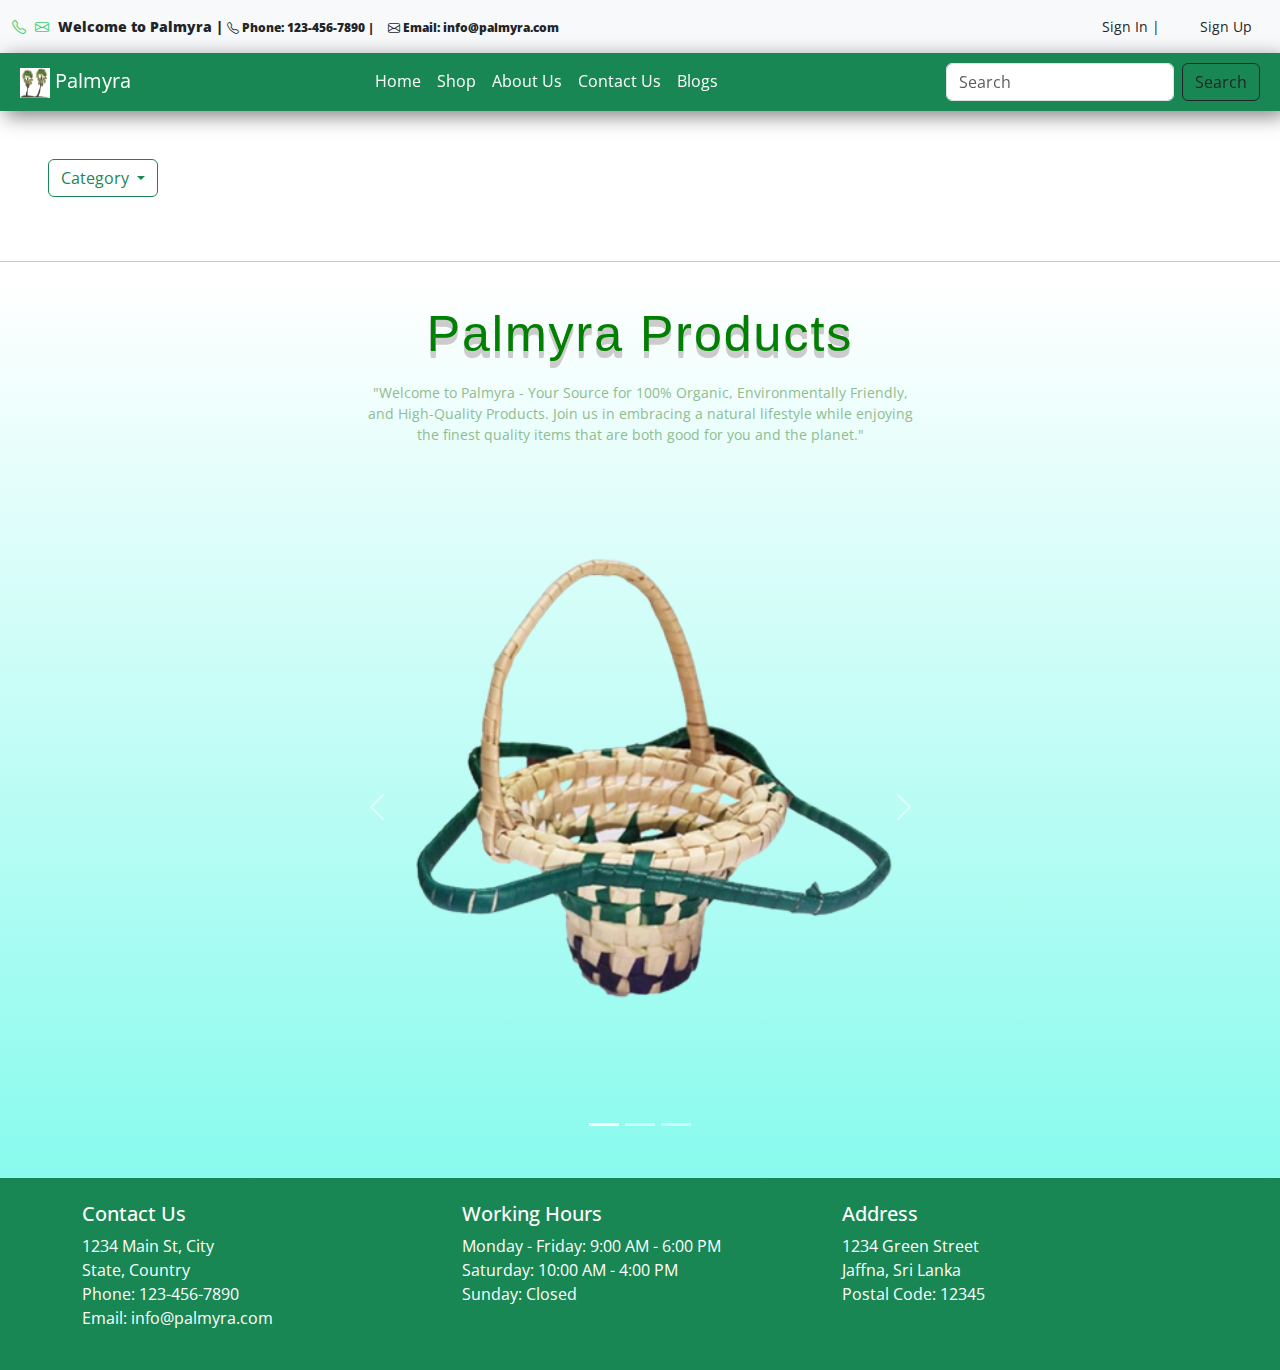
<file: index.html>
<!DOCTYPE html>
<html lang="en">
<head>
    <meta charset="utf-8">
    <meta name="viewport" content="width=device-width, initial-scale=1">
    <title>Palmyra - 100% Organic Products</title>
    <link rel="stylesheet" href="styles.css">
    <!-- Include Bootstrap CSS -->
    <link href="https://cdn.jsdelivr.net/npm/bootstrap@5.3.1/dist/css/bootstrap.min.css" rel="stylesheet">
    <!-- Include Bootstrap Icons CSS -->
    <link href="https://cdn.jsdelivr.net/npm/bootstrap-icons@1.18.0/font/bootstrap-icons.css" rel="stylesheet">
    <style>
        /* Your custom CSS here */

        /* Custom CSS for changing the navbar color */
        .custom-navbar {
            background-color: #c2e8c2; /* Light green color */
        }

        /* Custom styling for buttons */
        .custom-btn {
            border: none;
            padding: 0.5rem 1rem;
            font-size: 14px;
        }
    </style>
</head>
<body>

<!-- Top Bar - Part 1 -->
<section class="d-none d-md-block">
    <nav class="navbar bg-body-tertiary" id="nav1">
        <div class="container-fluid d-flex justify-content-between align-items-center">
            <div>
                <p class="m-0">
                    <span class="custom-icon"><i class="bi bi-telephone"></i></span>
                    <span class="custom-icon"><i class="bi bi-envelope"></i></span>
                    Welcome to Palmyra |
                    <span class="custom-text"><i class="bi bi-telephone"></i> Phone: 123-456-7890 |</span>
                    <span class="custom-text"><i class="bi bi-envelope"></i> Email: info@palmyra.com</span>
                </p>
            </div>
            <div class="d-flex">
                <a class="btn custom-btn me-2" href="forms.html">Sign In   |</a>
                <a class="btn custom-btn" href="forms.html">Sign Up</a>
            </div>

        </div>
    </nav>
</section>




<!-- Top Bar - Part 2 -->
<section>
    <nav class="navbar navbar-expand-lg bg-success p-2 text-white" id="navbar">
        <div class="container-fluid">
            <a class="navbar-brand text-white" href="index.html">
                <img src="logo1.png" alt="Palmyra" width="30" height="30">
                Palmyra
            </a>
            <button class="navbar-toggler" type="button" data-bs-toggle="collapse" data-bs-target="#navbarSupportedContent" aria-controls="navbarSupportedContent" aria-expanded="false" aria-label="Toggle navigation">
                <span class="navbar-toggler-icon"></span>
            </button>
            <div class="collapse navbar-collapse" id="navbarSupportedContent">
                <!-- ... Navigation Links ... -->
                <ul class="navbar-nav mx-auto">
                    <li class="nav-item">
                        <a class="nav-link active text-white" aria-current="page" href="index.html">Home</a>
                    </li>
                    <li class="nav-item">
                        <a class="nav-link text-white" href="shop.html">Shop</a>
                    </li>
                    <li class="nav-item">
                        <a class="nav-link text-white" href="about.html">About Us</a>
                    </li>
<!--                    <li class="nav-item">-->
<!--                        <a class="nav-link text-white" href="howto.html">How to Buy</a>-->
<!--                    </li>-->
                    <li class="nav-item">
                        <a class="nav-link text-white" href="contact.html">Contact Us</a>
                    </li>
                    <li class="nav-item">
                        <a class="nav-link text-white" href="blog.html">Blogs</a>
                    </li>
                    <!-- Inside your HTML <ul class="navbar-nav mx-auto"> section -->
                    <li class="nav-item d-block d-lg-none">
                        <a class="nav-link text-white" href="forms.html">Sign In</a>
                    </li>
                </ul>
                <form class="d-flex" role="search">
                    <input class="form-control me-2" type="search" placeholder="Search" aria-label="Search" id="searchInput">
                    <button class="btn btn-outline-dark" type="button" onclick="performSearch()">Search</button>
                </form>
                <script>
                    function performSearch() {
                        // Get the search input value
                        const searchQuery = document.getElementById('searchInput').value;

                        // Check if the search query is empty
                        if (searchQuery.trim() === "") {
                            return; // Do not perform the search
                        }

                        // Construct the URL for the search results page with the search query as a parameter
                        const searchResultsURL = `shop.html?query=${encodeURIComponent(searchQuery)}`;

                        // Redirect the user to the search results page
                        window.location.href = searchResultsURL;
                    }
                </script>


            </div>
        </div>
    </nav>
</section>

<!--Dropdown-->
<section class="p-lg-5 p-2">
    <div class="btn-group">
        <button type="button" class="btn btn-outline-success dropdown-toggle" data-bs-toggle="dropdown" aria-expanded="false">
            Category
        </button>
        <ul class="dropdown-menu">
            <li><a class="dropdown-item" href="shop.html">Caps</a></li>
            <li><a class="dropdown-item" href="shop.html">Bags</a></li>
            <li><a class="dropdown-item" href="shop.html">Crafts</a></li>
            <li><a class="dropdown-item" href="shop.html">Floor Mats</a></li>
            <li><a class="dropdown-item" href="shop.html">Table Mats</a></li>
            <li><hr class="dropdown-divider"></li>
            <li><a class="dropdown-item" href="shop.html">All Products</a></li>
        </ul>
    </div>
</section>
<hr>
<!--home section-->
<section>
<div class="section" id="home">
    <h1 class="text-center">
    Palmyra Products
    </h1>
    <p class="text-center">
        "Welcome to Palmyra - Your Source for 100% Organic, Environmentally Friendly, <br>
        and High-Quality Products. Join us in embracing a natural lifestyle while enjoying <br>
        the finest quality items that are both good for you and the planet."
    </p>
    <div id="carouselExampleIndicators" class="carousel slide col-lg-6 col-md-6 col-12">
        <div class="carousel-indicators">
            <button type="button" data-bs-target="#carouselExampleIndicators" data-bs-slide-to="0" class="active" aria-current="true" aria-label="Slide 1"></button>
            <button type="button" data-bs-target="#carouselExampleIndicators" data-bs-slide-to="1" aria-label="Slide 2"></button>
            <button type="button" data-bs-target="#carouselExampleIndicators" data-bs-slide-to="2" aria-label="Slide 3"></button>
        </div>
        <div class="carousel-inner">
            <div class="carousel-item active">
                <img src="oribask.png" class="d-block w-100" alt="img1" width="100%">
            </div>
            <div class="carousel-item">
                <img src="oricap.png" class="d-block w-100" alt="img2" width="100%">
            </div>
            <div class="carousel-item">
                <img src="oricap2.png" class="d-block w-100" alt="img3" width="100%">
            </div>
        </div>
        <button class="carousel-control-prev" type="button" data-bs-target="#carouselExampleIndicators" data-bs-slide="prev">
            <span class="carousel-control-prev-icon" aria-hidden="true"></span>
            <span class="visually-hidden">Previous</span>
        </button>
        <button class="carousel-control-next" type="button" data-bs-target="#carouselExampleIndicators" data-bs-slide="next">
            <span class="carousel-control-next-icon" aria-hidden="true"></span>
            <span class="visually-hidden">Next</span>
        </button>
    </div>
</div>
</section>

<script src="https://cdn.jsdelivr.net/npm/bootstrap@5.3.1/dist/js/bootstrap.bundle.min.js"></script>
</body>

<footer class="bg-success text-white py-4">
    <div class="container">
        <div class="row">
            <div class="col-md-4">
                <h5>Contact Us</h5>
                <p>
                    1234 Main St, City<br>
                    State, Country<br>
                    Phone: 123-456-7890<br>
                    Email: info@palmyra.com
                </p>
            </div>
            <div class="col-md-4">
                <h5>Working Hours</h5>
                <p>
                    Monday - Friday: 9:00 AM - 6:00 PM<br>
                    Saturday: 10:00 AM - 4:00 PM<br>
                    Sunday: Closed
                </p>
            </div>
            <div class="col-md-4">
                <h5>Address</h5>
                <p>
                    1234 Green Street<br>
                    Jaffna, Sri Lanka<br>
                    Postal Code: 12345
                </p>
            </div>
        </div>
    </div>
</footer>

</html>
</file>
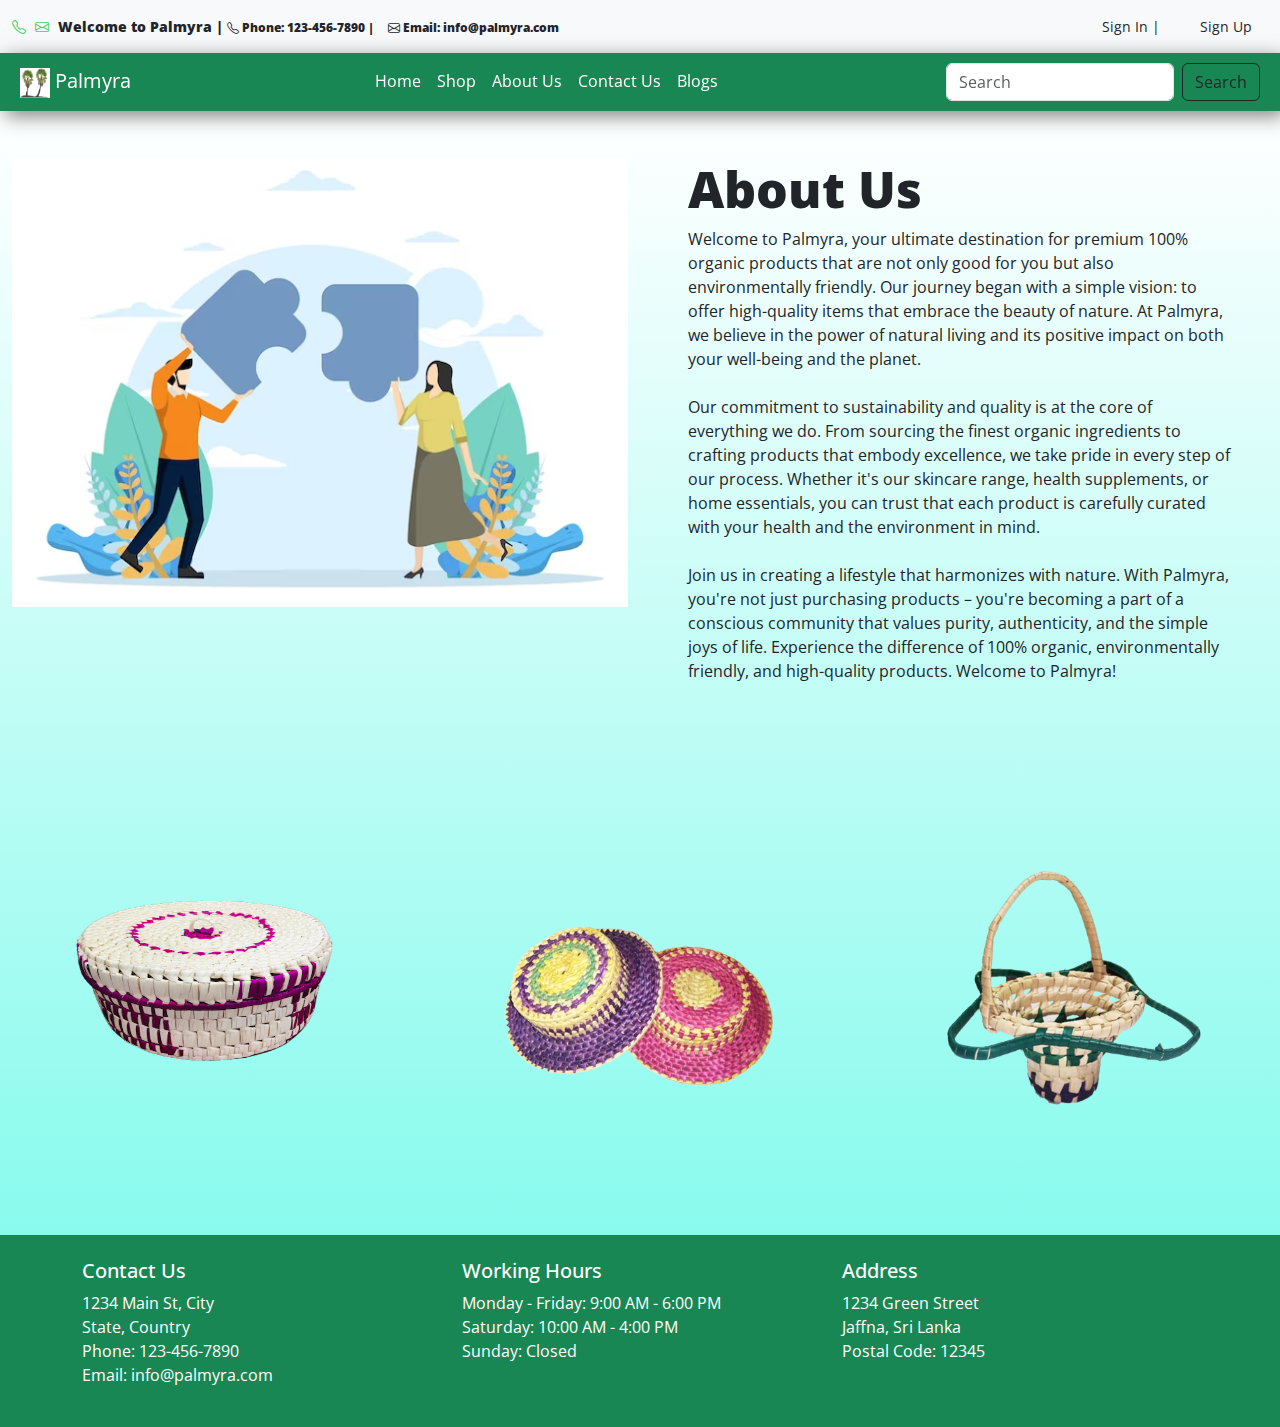
<file: about.html>
<!DOCTYPE html>
<html lang="en">
<head>
  <meta charset="utf-8">
  <meta name="viewport" content="width=device-width, initial-scale=1">
  <title>Palmyra - 100% Organic Products</title>
  <link rel="stylesheet" href="styles.css">
  <script src="script.js"></script>

  <!-- Include Bootstrap CSS -->
  <link href="https://cdn.jsdelivr.net/npm/bootstrap@5.3.1/dist/css/bootstrap.min.css" rel="stylesheet">
  <!-- Include Bootstrap Icons CSS -->
  <link href="https://cdn.jsdelivr.net/npm/bootstrap-icons@1.18.0/font/bootstrap-icons.css" rel="stylesheet">
  <style>
    /* Your custom CSS here */

    /* Custom CSS for changing the navbar color */
    .custom-navbar {
      background-color: #c2e8c2; /* Light green color */
    }

    /* Custom styling for buttons */
    .custom-btn {
      border: none;
      padding: 0.5rem 1rem;
      font-size: 14px;
    }
  </style>
</head>
<body>

<!-- Top Bar - Part 1 -->
<section class="d-none d-md-block">
  <nav class="navbar bg-body-tertiary" id="nav1">
    <div class="container-fluid d-flex justify-content-between align-items-center">
      <div>
        <p class="m-0">
          <span class="custom-icon"><i class="bi bi-telephone"></i></span>
          <span class="custom-icon"><i class="bi bi-envelope"></i></span>
          Welcome to Palmyra |
          <span class="custom-text"><i class="bi bi-telephone"></i> Phone: 123-456-7890 |</span>
          <span class="custom-text"><i class="bi bi-envelope"></i> Email: info@palmyra.com</span>
        </p>
      </div>
      <div class="d-flex">
        <a class="btn custom-btn me-2" href="forms.html">Sign In   |</a>
        <a class="btn custom-btn" href="forms.html">Sign Up</a>
      </div>
    </div>
  </nav>
</section>

<!-- Top Bar - Part 2 -->
<section>
  <nav class="navbar navbar-expand-lg bg-success p-2 text-white" id="navbar">
    <div class="container-fluid">
      <a class="navbar-brand text-white" href="index.html">
        <img src="logo1.png" alt="Palmyra" width="30" height="30">
        Palmyra
      </a>
      <button class="navbar-toggler" type="button" data-bs-toggle="collapse" data-bs-target="#navbarSupportedContent" aria-controls="navbarSupportedContent" aria-expanded="false" aria-label="Toggle navigation">
        <span class="navbar-toggler-icon"></span>
      </button>
      <div class="collapse navbar-collapse" id="navbarSupportedContent">
        <ul class="navbar-nav mx-auto">
          <li class="nav-item">
            <a class="nav-link active text-white" aria-current="page" href="index.html">Home</a>
          </li>
          <li class="nav-item">
            <a class="nav-link text-white" href="shop.html">Shop</a>
          </li>
          <li class="nav-item">
            <a class="nav-link text-white" href="about.html">About Us</a>
          </li>
<!--          <li class="nav-item">-->
<!--            <a class="nav-link text-white" href="howto.html">How to Buy</a>-->
<!--          </li>-->
          <li class="nav-item">
            <a class="nav-link text-white" href="contact.html">Contact Us</a>
          </li>
          <li class="nav-item">
            <a class="nav-link text-white" href="blog.html">Blogs</a>
          </li>
          <li class="nav-item d-block d-lg-none">
            <a class="nav-link text-white" href="forms.html">Sign In</a>
          </li>
        </ul><form class="d-flex" role="search">
        <input class="form-control me-2" type="search" placeholder="Search" aria-label="Search" id="searchInput">
        <button class="btn btn-outline-dark" type="button" onclick="performSearch()">Search</button>
      </form>
        <script>
          function performSearch() {
            // Get the search input value
            const searchQuery = document.getElementById('searchInput').value;

            // Check if the search query is empty
            if (searchQuery.trim() === "") {
              return; // Do not perform the search
            }

            // Construct the URL for the search results page with the search query as a parameter
            const searchResultsURL = `shop.html?query=${encodeURIComponent(searchQuery)}`;

            // Redirect the user to the search results page
            window.location.href = searchResultsURL;
          }
        </script>

      </div>
    </div>
  </nav>
</section>

<!-- About Section -->
<section id="about">
  <div class="container-fluid">
    <div class="row">
      <!-- Left column with image -->
      <div class="col-lg-6 col-md-6 col-sm-8 col-12 my-5">
        <img src="about.avif" alt="100% organic" width="100%">
      </div>
      <!-- Right column with content -->
      <div class="col-lg-6 col-md-6 col-sm-8 col-12 p-lg-5 p-2">
        <h1>About Us</h1>
        <p>
          Welcome to Palmyra, your ultimate destination for premium 100% organic products that are not only good for you but also environmentally friendly. Our journey began with a simple vision: to offer high-quality items that embrace the beauty of nature. At Palmyra, we believe in the power of natural living and its positive impact on both your well-being and the planet.<br><br>

          Our commitment to sustainability and quality is at the core of everything we do. From sourcing the finest organic ingredients to crafting products that embody excellence, we take pride in every step of our process. Whether it's our skincare range, health supplements, or home essentials, you can trust that each product is carefully curated with your health and the environment in mind.<br><br>

          Join us in creating a lifestyle that harmonizes with nature. With Palmyra, you're not just purchasing products – you're becoming a part of a conscious community that values purity, authenticity, and the simple joys of life. Experience the difference of 100% organic, environmentally friendly, and high-quality products. Welcome to Palmyra!<br><br>
        </p>
      </div>
      <!-- Additional images -->
      <div class="col-md-4 p-lg-5 p-2">
        <img src="basket2.png" alt="img1" width="100%">
      </div>
      <div class="col-md-4 p-lg-5 p-2">
        <img src="oricap2.png" alt="img2"  width="100%">
      </div>
      <div class="col-md-4 p-lg-5 p-2">
        <img src="oribask.png" alt="img3"  width="100%">
      </div>
    </div>
  </div>
</section>

<!-- Include Bootstrap JS -->
<script src="https://cdn.jsdelivr.net/npm/bootstrap@5.3.1/dist/js/bootstrap.bundle.min.js"></script>
</body>

<!-- Footer -->
<footer class="bg-success text-white py-4">
  <div class="container">
    <div class="row">
      <div class="col-md-4">
        <h5>Contact Us</h5>
        <p>
          1234 Main St, City<br>
          State, Country<br>
          Phone: 123-456-7890<br>
          Email: info@palmyra.com
        </p>
      </div>
      <div class="col-md-4">
        <h5>Working Hours</h5>
        <p>
          Monday - Friday: 9:00 AM - 6:00 PM<br>
          Saturday: 10:00 AM - 4:00 PM<br>
          Sunday: Closed
        </p>
      </div>
      <div class="col-md-4">
        <h5>Address</h5>
        <p>
          1234 Green Street<br>
          Jaffna, Sri Lanka<br>
          Postal Code: 12345
        </p>
      </div>
    </div>
  </div>
</footer>
</html>
</file>
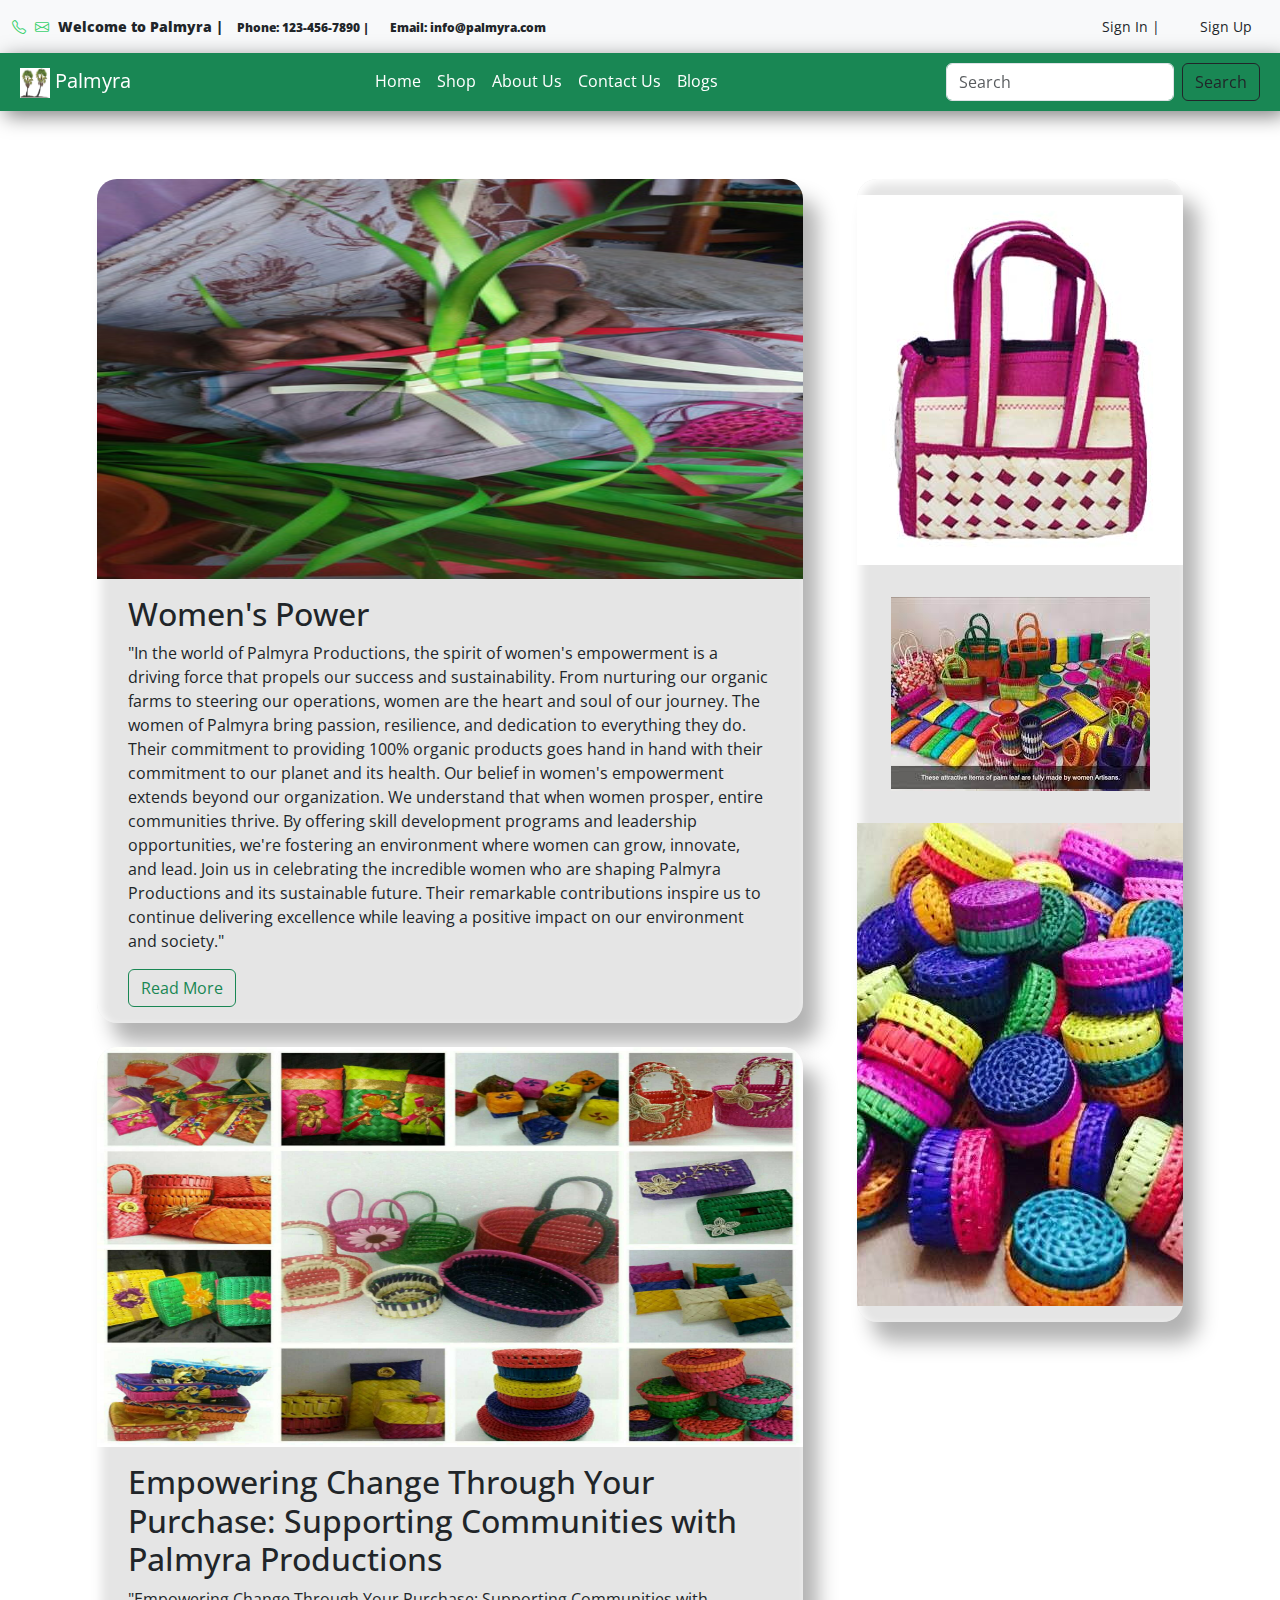
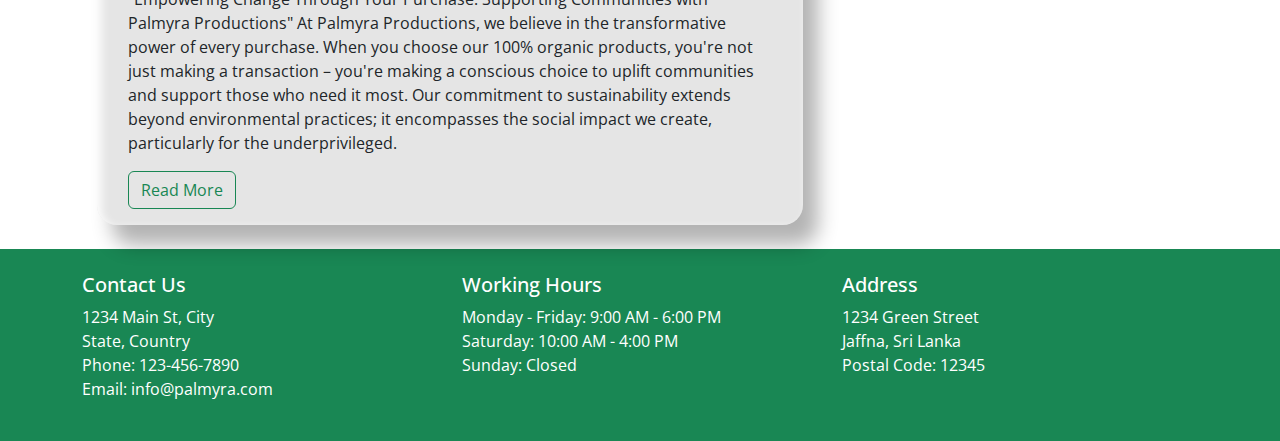
<file: blog.html>
<!DOCTYPE html>
<html lang="en">
<head>
    <meta charset="utf-8">
    <meta name="viewport" content="width=device-width, initial-scale=1">
    <title>Palmyra - 100% Organic Products</title>
    <link rel="stylesheet" href="styles.css">
    <!-- Import fontawesome -->
    <link rel="stylesheet" href="https://cdnjs.cloudflare.com/ajax/libs/font-awesome/5.15.3/css/all.min.css">

    <!-- Include Bootstrap CSS -->
    <link href="https://cdn.jsdelivr.net/npm/bootstrap@5.3.1/dist/css/bootstrap.min.css" rel="stylesheet">
    <!-- Include Bootstrap Icons CSS -->
    <link href="https://cdn.jsdelivr.net/npm/bootstrap-icons@1.18.0/font/bootstrap-icons.css" rel="stylesheet">
    <style>
        /* Your custom CSS here */

        /* Custom CSS for changing the navbar color */
        .custom-navbar {
            background-color: #c2e8c2; /* Light green color */
        }

        /* Custom styling for buttons */
        .custom-btn {
            border: none;
            padding: 0.5rem 1rem;
            font-size: 14px;
        }
    </style>
</head>
<body>

<!-- Top Bar - Part 1 -->
<section class="d-none d-md-block">
    <nav class="navbar bg-body-tertiary" id="nav1">
        <div class="container-fluid d-flex justify-content-between align-items-center">
            <div>
                <p class="m-0">
                    <span class="custom-icon"><i class="bi bi-telephone"></i></span>
                    <span class="custom-icon"><i class="bi bi-envelope"></i></span>
                    Welcome to Palmyra |
                    <span class="custom-text"><i class="fa-solid fa-phone"></i> Phone: 123-456-7890 |</span>
                    <span class="custom-text"><i class="fa-solid fa-envelope"></i>Email: info@palmyra.com</span>
                </p>
            </div>
            <div class="d-flex">
                <a class="btn custom-btn me-2" href="forms.html">Sign In   |</a>
                <a class="btn custom-btn" href="forms.html">Sign Up</a>
            </div>
        </div>
    </nav>
</section>

<!-- Top Bar - Part 2 -->
<section>
    <nav class="navbar navbar-expand-lg bg-success p-2 text-white" id="navbar">
        <div class="container-fluid">
            <a class="navbar-brand text-white" href="index.html">
                <img src="logo1.png" alt="Palmyra" width="30" height="30">
                Palmyra
            </a>
            <button class="navbar-toggler" type="button" data-bs-toggle="collapse" data-bs-target="#navbarSupportedContent" aria-controls="navbarSupportedContent" aria-expanded="false" aria-label="Toggle navigation">
                <span class="navbar-toggler-icon"></span>
            </button>
            <div class="collapse navbar-collapse" id="navbarSupportedContent">
                <!-- Navigation Links -->
                <ul class="navbar-nav mx-auto">
                    <li class="nav-item">
                        <a class="nav-link active text-white" aria-current="page" href="index.html">Home</a>
                    </li>
                    <li class="nav-item">
                        <a class="nav-link text-white" href="shop.html">Shop</a>
                    </li>
                    <li class="nav-item">
                        <a class="nav-link text-white" href="about.html">About Us</a>
                    </li>
<!--                    <li class="nav-item">-->
<!--                        <a class="nav-link text-white" href="howto.html">How to Buy</a>-->
<!--                    </li>-->
                    <li class="nav-item">
                        <a class="nav-link text-white" href="contact.html">Contact Us</a>
                    </li>
                    <li class="nav-item">
                        <a class="nav-link text-white" href="blog.html">Blogs</a>
                    </li>
                    <!-- Inside your HTML <ul class="navbar-nav mx-auto"> section -->
                    <li class="nav-item d-block d-lg-none">
                        <a class="nav-link text-white" href="forms.html">Sign In</a>
                    </li>
                </ul>
                <form class="d-flex" role="search">
                    <input class="form-control me-2" type="search" placeholder="Search" aria-label="Search" id="searchInput">
                    <button class="btn btn-outline-dark" type="button" onclick="performSearch()">Search</button>
                </form>
                <script>
                    function performSearch() {
                        // Get the search input value
                        const searchQuery = document.getElementById('searchInput').value;

                        // Check if the search query is empty
                        if (searchQuery.trim() === "") {
                            return; // Do not perform the search
                        }

                        // Construct the URL for the search results page with the search query as a parameter
                        const searchResultsURL = `shop.html?query=${encodeURIComponent(searchQuery)}`;

                        // Redirect the user to the search results page
                        window.location.href = searchResultsURL;
                    }
                </script>

            </div>
        </div>
    </nav>
</section>

<!-- Blog Content -->
<div class="container mt-5">
    <div class="row">
        <div class="col-md-8">
            <!-- Blog Post 1 -->
            <div class="card mb-4" style="margin-left: 15px !important; margin-right: 15px !important;">
                <img src="bg1.png" class="card-img-top" alt="women" width="100%" height="400px">
                <div class="card-body">
                    <h2 class="card-title">Women's Power</h2>
                    <p class="card-text">"In the world of Palmyra Productions, the spirit of women's empowerment is a driving force that propels
                        our success and sustainability. From nurturing our organic farms to steering our operations, women are the heart and
                        soul of our journey. The women of Palmyra bring passion, resilience, and dedication to everything they do. Their
                        commitment to providing 100% organic products goes hand in hand with their commitment to our planet and its health.
                        Our belief in women's empowerment extends beyond our organization. We understand that when women prosper, entire
                        communities thrive. By offering skill development programs and leadership opportunities, we're fostering an
                        environment where women can grow, innovate, and lead. Join us in celebrating the incredible women who are
                        shaping Palmyra Productions and its sustainable future. Their remarkable contributions inspire us to
                        continue delivering excellence while leaving a positive impact on our environment and society."</p>
                    <a href="#" class="btn btn-outline-success">Read More</a>
                </div>
            </div>

            <!-- Blog Post 2 -->
            <div class="card mb-4" style="margin-left: 15px !important; margin-right: 15px !important;">
                <img src="bg5.png" class="card-img-top" alt="bg3" width="100%" height="400px">
                <div class="card-body">
                    <h2 class="card-title">Empowering Change Through Your Purchase: Supporting Communities with Palmyra Productions</h2>
                    <p class="card-text">"Empowering Change Through Your Purchase: Supporting Communities with Palmyra Productions"
                        At Palmyra Productions, we believe in the transformative power of every purchase. When you choose our 100% organic products, you're not just making a transaction – you're making a conscious choice to uplift communities and support those who need it most. Our commitment to sustainability extends beyond environmental practices; it encompasses the social impact we create, particularly for the underprivileged.<br>
                    </p>
                    <!-- Hidden content revealed with "Read More" button -->
                    <div id="more-text" style="display:none;">
                        <p class="card-text">
                            Behind every product lies the dedication and hard work of individuals who often go unnoticed – the artisans and workers from economically disadvantaged backgrounds. These remarkable individuals pour their skills, craftsmanship, and love into creating our organic goods. Their hands weave intricate patterns, cultivate organic crops, and craft products that carry a piece of their stories.<br><br>

                            By choosing Palmyra, you're becoming a part of a larger narrative of change. Your purchase directly contributes to the livelihoods of these artisans, offering them fair wages, improved living conditions, and a chance to break the cycle of poverty. It's a ripple effect – your support doesn't just impact the individual worker; it uplifts their families, children, and entire communities.<br><br>

                            Imagine the smile of a weaver as they see their creation cherished in homes around the world. Picture the farmer's pride as their organic produce nourishes families near and far. These are the faces behind every product, and their stories are interwoven with yours when you bring a piece of Palmyra into your life.<br><br>

                            Together, we're creating opportunities and empowering change. Your purchase helps provide education, healthcare, and better living conditions for the very people who bring our products to life. It's a symbiotic relationship – as you receive quality organic goods, you also give hope and a chance at a better life.<br><br>

                            At Palmyra, we invite you to be a part of this journey of empowerment. With every product you buy, you're not just acquiring something beautiful and sustainable; you're investing in a brighter future for the artisans and their communities. Together, we can make a difference – one purchase at a time. Join us in championing the cause of empowering change through conscious consumption. Your support matters, and together, we're crafting a world where compassion and sustainability thrive hand in hand."<br><br>
                        </p>
                    </div>
                    <a href="#more-text" class="btn btn-outline-success" onclick="showMoreText()">Read More</a>
                </div>
            </div>

            <!-- JavaScript function to reveal hidden content -->
            <script>
                function showMoreText() {
                    document.getElementById("more-text").style.display = "block";
                }
            </script>
        </div>

        <!-- Sidebar -->
        <div class="col-md-4">
            <!-- Sidebar Widget -->
            <div class="card mb-4" style="margin-left: 15px !important; margin-right: 15px !important;">
                <div class="card-body">
                    <img src="handbag2.jpeg">
                </div>
                <div class="card-body">
                    <img src="bg4.png">
                </div>
                <div class="card-body">
                    <img src="bg7.png">
                </div>
            </div>
        </div>
    </div>
</div>

<!-- Include Bootstrap JS -->
<script src="https://cdn.jsdelivr.net/npm/bootstrap@5.3.1/dist/js/bootstrap.bundle.min.js"></script>
</body>
<!-- Footer -->
<footer class="bg-success text-white py-4">
    <div class="container">
        <div class="row">
            <div class="col-md-4">
                <h5>Contact Us</h5>
                <p>
                    1234 Main St, City<br>
                    State, Country<br>
                    Phone: 123-456-7890<br>
                    Email: info@palmyra.com
                </p>
            </div>
            <div class="col-md-4">
                <h5>Working Hours</h5>
                <p>
                    Monday - Friday: 9:00 AM - 6:00 PM<br>
                    Saturday: 10:00 AM - 4:00 PM<br>
                    Sunday: Closed
                </p>
            </div>
            <div class="col-md-4">
                <h5>Address</h5>
                <p>
                    1234 Green Street<br>
                    Jaffna, Sri Lanka<br>
                    Postal Code: 12345
                </p>
            </div>
        </div>
    </div>
</footer>
</html>
</file>
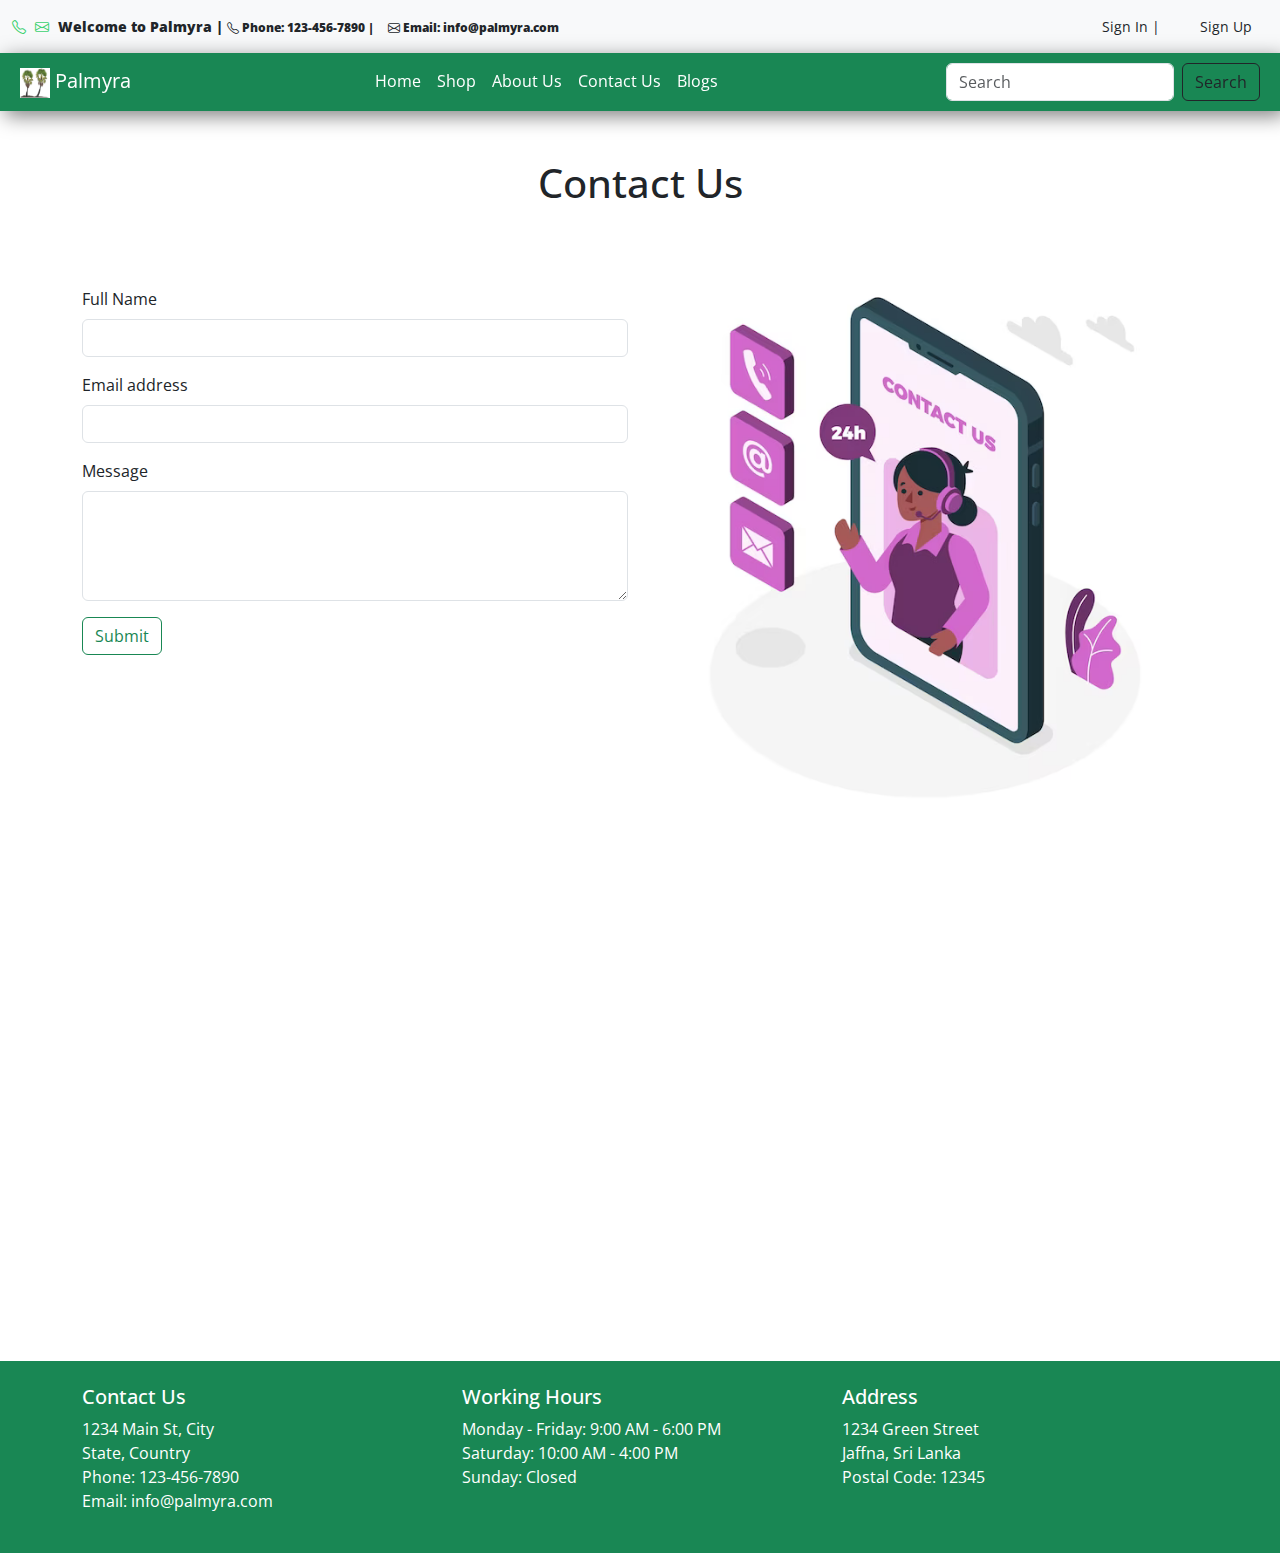
<file: contact.html>
<!DOCTYPE html>
<html lang="en">
<head>
    <meta charset="utf-8">
    <meta name="viewport" content="width=device-width, initial-scale=1">
    <title>Palmyra - 100% Organic Products</title>
<!--    Java Script-->
    <script src="script.js"></script>
    <link rel="stylesheet" href="styles.css">
    <!-- Include Bootstrap CSS -->
    <link href="https://cdn.jsdelivr.net/npm/bootstrap@5.3.1/dist/css/bootstrap.min.css" rel="stylesheet">
    <!-- Include Bootstrap Icons CSS -->
    <link href="https://cdn.jsdelivr.net/npm/bootstrap-icons@1.18.0/font/bootstrap-icons.css" rel="stylesheet">
    <style>
        /* Your custom CSS here */

        /* Custom CSS for changing the navbar color */
        .custom-navbar {
            background-color: #c2e8c2; /* Light green color */
        }

        /* Custom styling for buttons */
        .custom-btn {
            border: none;
            padding: 0.5rem 1rem;
            font-size: 14px;
        }
    </style>
</head>
<body>

<!-- Top Bar - Part 1 -->
<section class="d-none d-md-block">
    <nav class="navbar bg-body-tertiary" id="nav1">
        <div class="container-fluid d-flex justify-content-between align-items-center">
            <div>
                <p class="m-0">
                    <span class="custom-icon"><i class="bi bi-telephone"></i></span>
                    <span class="custom-icon"><i class="bi bi-envelope"></i></span>
                    Welcome to Palmyra |
                    <span class="custom-text"><i class="bi bi-telephone"></i> Phone: 123-456-7890 |</span>
                    <span class="custom-text"><i class="bi bi-envelope"></i> Email: info@palmyra.com</span>
                </p>
            </div>
            <div class="d-flex">
                <a class="btn custom-btn me-2" href="forms.html">Sign In   |</a>
                <a class="btn custom-btn" href="forms.html">Sign Up</a>
            </div>

        </div>
    </nav>
</section>

<!-- Top Bar - Part 2 -->
<section>
    <nav class="navbar navbar-expand-lg bg-success p-2 text-white" id="navbar">
        <div class="container-fluid">
            <a class="navbar-brand text-white" href="index.html">
                <img src="logo1.png" alt="Palmyra" width="30" height="30">
                Palmyra
            </a>
            <button class="navbar-toggler" type="button" data-bs-toggle="collapse" data-bs-target="#navbarSupportedContent" aria-controls="navbarSupportedContent" aria-expanded="false" aria-label="Toggle navigation">
                <span class="navbar-toggler-icon"></span>
            </button>
            <div class="collapse navbar-collapse" id="navbarSupportedContent">
                <!-- ... Navigation Links ... -->
                <ul class="navbar-nav mx-auto">
                    <li class="nav-item">
                        <a class="nav-link active text-white" aria-current="page" href="index.html">Home</a>
                    </li>
                    <li class="nav-item">
                        <a class="nav-link text-white" href="shop.html">Shop</a>
                    </li>
                    <li class="nav-item">
                        <a class="nav-link text-white" href="about.html">About Us</a>
                    </li>
<!--                    <li class="nav-item">-->
<!--                        <a class="nav-link text-white" href="howto.html">How to Buy</a>-->
<!--                    </li>-->
                    <li class="nav-item">
                        <a class="nav-link text-white" href="contact.html">Contact Us</a>
                    </li>
                    <li class="nav-item">
                        <a class="nav-link text-white" href="blog.html">Blogs</a>
                    </li>
                    <!-- Inside your HTML <ul class="navbar-nav mx-auto"> section -->
                    <!-- Inside your HTML <ul class="navbar-nav mx-auto"> section -->
                    <li class="nav-item d-block d-lg-none">
                        <a class="nav-link text-white" href="forms.html">Sign In</a>
                    </li>
                </ul>
                <form class="d-flex" role="search">
                    <input class="form-control me-2" type="search" placeholder="Search" aria-label="Search" id="searchInput">
                    <button class="btn btn-outline-dark" type="button" onclick="performSearch()">Search</button>
                </form>
                <script>
                    function performSearch() {
                        // Get the search input value
                        const searchQuery = document.getElementById('searchInput').value;

                        // Check if the search query is empty
                        if (searchQuery.trim() === "") {
                            return; // Do not perform the search
                        }

                        // Construct the URL for the search results page with the search query as a parameter
                        const searchResultsURL = `shop.html?query=${encodeURIComponent(searchQuery)}`;

                        // Redirect the user to the search results page
                        window.location.href = searchResultsURL;
                    }
                </script>
            </div>
        </div>
    </nav>
</section>

<!-- Content -->
<section>
    <section id="contact">
        <div class="container">
            <h1 class="text-center p-lg-5 p-2">Contact Us</h1>
            <div class="row">
                <div class="col-lg-6 col-md-6 col-12">
                    <form id="contactForm" class="mt-4">
                        <div class="mb-3">
                            <label for="fullName" class="form-label">Full Name</label>
                            <input type="text" class="form-control" id="fullName" name="fullName" required>
                        </div>
                        <div class="mb-3">
                            <label for="email" class="form-label">Email address</label>
                            <input type="email" class="form-control" id="email" name="email" required>
                            <div class="invalid-feedback" id="emailError">Please enter a valid email address.</div>
                        </div>
                        <div class="mb-3">
                            <label for="message" class="form-label">Message</label>
                            <textarea class="form-control" id="message" name="message" rows="4" required></textarea>
                        </div>
                        <button type="submit" class="btn btn-outline-success">Submit</button>
                    </form>
                </div>
                <div class="col-lg-6 col-md-6 col-12">
                    <img src="contact.png" alt="Location Image" width="100%">
                </div>
            </div>
        </div>
    </section>

</section>

<section class="p-lg-5 p-2">
    <!-- Embedded Google Map -->
    <iframe src="https://www.google.com/maps/embed?pb=!1m18!1m12!1m3!1d3933.166180543844!2d80.00939367549405!3d9.666838378677836!2m3!1f0!2f0!3f0!3m2!1i1024!2i768!4f13.1!3m3!1m2!1s0x3afe56aab9f4e88f%3A0x47ddd83290eecffc!2sTilko%20Jaffna%20City%20Hotel!5e0!3m2!1sen!2slk!4v1693016385598!5m2!1sen!2slk" width="100%" height="450" style="border:0;" allowfullscreen="" loading="lazy" referrerpolicy="no-referrer-when-downgrade"></iframe>
</section>
</section>
<script src="https://cdn.jsdelivr.net/npm/bootstrap@5.3.1/dist/js/bootstrap.bundle.min.js"></script>
</body>

<!--Footer-->
<footer class="bg-success text-white py-4">
    <div class="container">
        <div class="row">
            <div class="col-md-4">
                <h5>Contact Us</h5>
                <p>
                    1234 Main St, City<br>
                    State, Country<br>
                    Phone: 123-456-7890<br>
                    Email: info@palmyra.com
                </p>
            </div>
            <div class="col-md-4">
                <h5>Working Hours</h5>
                <p>
                    Monday - Friday: 9:00 AM - 6:00 PM<br>
                    Saturday: 10:00 AM - 4:00 PM<br>
                    Sunday: Closed
                </p>
            </div>
            <div class="col-md-4">
                <h5>Address</h5>
                <p>
                    1234 Green Street<br>
                    Jaffna, Sri Lanka<br>
                    Postal Code: 12345
                </p>
            </div>
        </div>
    </div>
</footer>

</html>
</file>
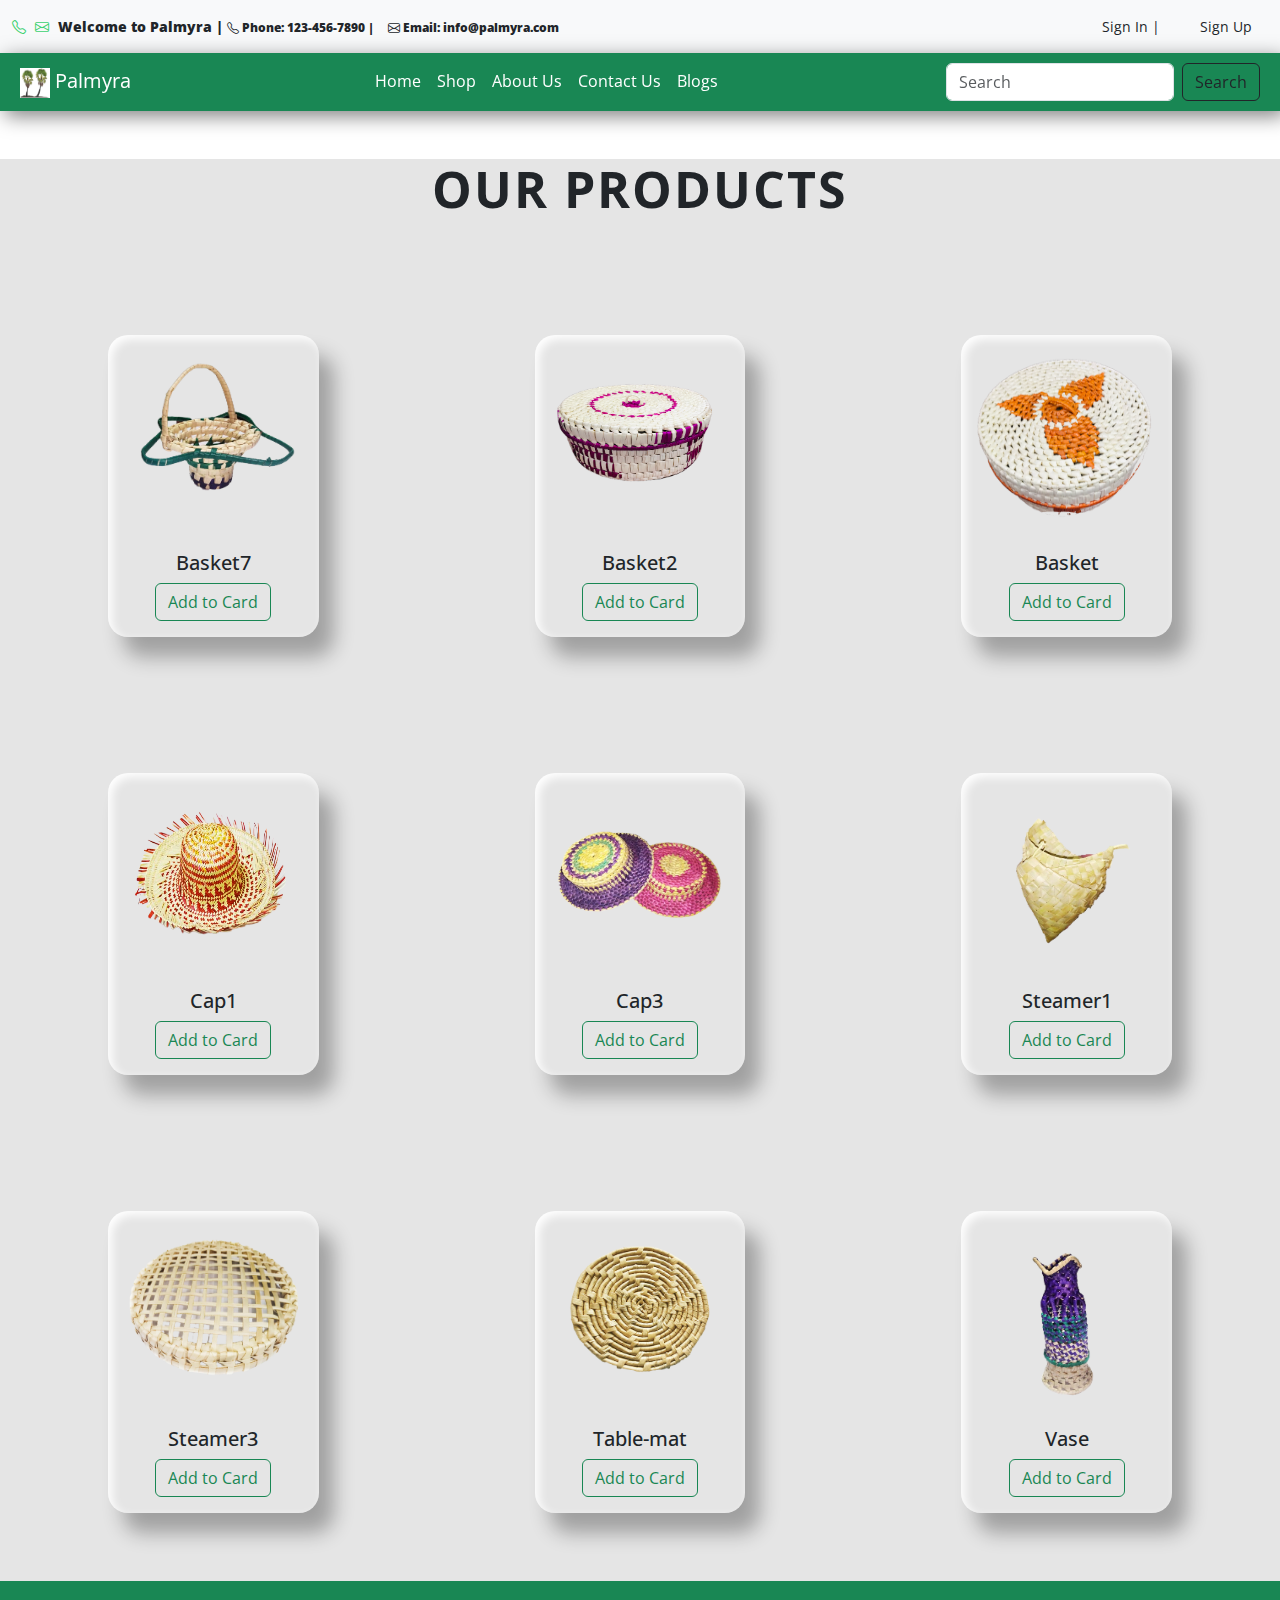
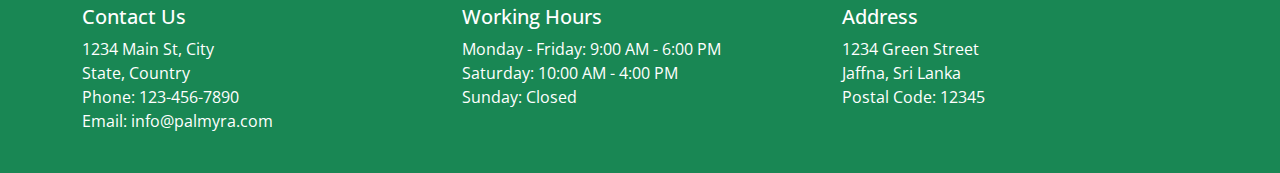
<file: shop.html>
<!DOCTYPE html>
<html lang="en">
<head>
  <meta charset="utf-8">
  <meta name="viewport" content="width=device-width, initial-scale=1">
  <title>Palmyra - 100% Organic Products</title>
  <link rel="stylesheet" href="styles.css">
  <script src="script.js"></script>

  <!-- Include Bootstrap CSS -->
  <link href="https://cdn.jsdelivr.net/npm/bootstrap@5.3.1/dist/css/bootstrap.min.css" rel="stylesheet">
  <!-- Include Bootstrap Icons CSS -->
  <link href="https://cdn.jsdelivr.net/npm/bootstrap-icons@1.18.0/font/bootstrap-icons.css" rel="stylesheet">
  <style>
    /* Your custom CSS here */

    /* Custom CSS for changing the navbar color */
    .custom-navbar {
      background-color: #c2e8c2; /* Light green color */
    }

    /* Custom styling for buttons */
    .custom-btn {
      border: none;
      padding: 0.5rem 1rem;
      font-size: 14px;
    }
  </style>
</head>
<body>

<!-- Top Bar - Part 1 -->
<section class="d-none d-md-block">
  <nav class="navbar bg-body-tertiary" id="nav1">
    <div class="container-fluid d-flex justify-content-between align-items-center">
      <div>
        <p class="m-0">
          <span class="custom-icon"><i class="bi bi-telephone"></i></span>
          <span class="custom-icon"><i class="bi bi-envelope"></i></span>
          Welcome to Palmyra |
          <span class="custom-text"><i class="bi bi-telephone"></i> Phone: 123-456-7890 |</span>
          <span class="custom-text"><i class="bi bi-envelope"></i> Email: info@palmyra.com</span>
        </p>
      </div>
      <div class="d-flex">
        <a class="btn custom-btn me-2" href="forms.html">Sign In   |</a>
        <a class="btn custom-btn" href="forms.html">Sign Up</a>
      </div>

    </div>
  </nav>
</section>




<!-- Top Bar - Part 2 -->
<section>
  <nav class="navbar navbar-expand-lg bg-success p-2 text-white" id="navbar">
    <div class="container-fluid">
      <a class="navbar-brand text-white" href="index.html">
        <img src="logo1.png" alt="Palmyra" width="30" height="30">
        Palmyra
      </a>
      <button class="navbar-toggler" type="button" data-bs-toggle="collapse" data-bs-target="#navbarSupportedContent" aria-controls="navbarSupportedContent" aria-expanded="false" aria-label="Toggle navigation">
        <span class="navbar-toggler-icon"></span>
      </button>
      <div class="collapse navbar-collapse" id="navbarSupportedContent">
        <!-- ... Navigation Links ... -->
        <ul class="navbar-nav mx-auto">
          <li class="nav-item">
            <a class="nav-link active text-white" aria-current="page" href="index.html">Home</a>
          </li>
          <li class="nav-item">
            <a class="nav-link text-white" href="shop.html">Shop</a>
          </li>
          <li class="nav-item">
            <a class="nav-link text-white" href="about.html">About Us</a>
          </li>
<!--          <li class="nav-item">-->
<!--            <a class="nav-link text-white" href="howto.html">How to Buy</a>-->
<!--          </li>-->
          <li class="nav-item">
            <a class="nav-link text-white" href="contact.html">Contact Us</a>
          </li>
          <li class="nav-item">
            <a class="nav-link text-white" href="blog.html">Blogs</a>
          </li>
          <!-- Inside your HTML <ul class="navbar-nav mx-auto"> section -->
          <li class="nav-item d-block d-lg-none">
            <a class="nav-link text-white" href="forms.html">Sign In</a>
          </li>
        </ul>
        <form class="d-flex" role="search">
          <input class="form-control me-2" type="search" placeholder="Search" aria-label="Search" id="searchInput">
          <button class="btn btn-outline-dark" type="button" onclick="performSearch()">Search</button>
        </form>
        <script>
          function performSearch() {
            // Get the search input value
            const searchQuery = document.getElementById('searchInput').value;

            // Check if the search query is empty
            if (searchQuery.trim() === "") {
              return; // Do not perform the search
            }

            // Construct the URL for the search results page with the search query as a parameter
            const searchResultsURL = `shop.html?query=${encodeURIComponent(searchQuery)}`;

            // Redirect the user to the search results page
            window.location.href = searchResultsURL;
          }
        </script>

      </div>
    </div>
  </nav>
</section>


<!-- Content -->
<section id="shop">
<div class="container-fluid" >
    <h1 class="text-center my-5"> OUR PRODUCTS </h1>
  <div class="row">
    <div class="col-md-4 p-lg-5 p-2">
      <div class="card">
      <img src="oribask.png" alt="img1" >
        <div class="card-body text-center">
          <h5 class="card-title">Basket7 </h5>
          <a href="forms.html" class="btn btn-outline-success">Add to Card</a>
        </div>
      </div>
    </div>
    <div class="col-md-4 p-lg-5 p-2">
      <div class="card">
        <img src="basket2.png" alt="img1" >
        <div class="card-body text-center">
          <h5 class="card-title">Basket2</h5>
          <a href="forms.html" class="btn btn-outline-success">Add to Card</a>
        </div>
      </div>
    </div>
    <div class="col-md-4 p-lg-5 p-2">
      <div class="card">
        <img src="basket.png" alt="img1">
        <div class="card-body text-center">
          <h5 class="card-title">Basket</h5>
          <a href="forms.html" class="btn btn-outline-success">Add to Card</a>
        </div>
      </div>
    </div>
  </div>
  <div class="row">
    <div class="col-md-4 p-lg-5 p-2">
      <div class="card">
        <img src="cap1.png" alt="img1" >
        <div class="card-body text-center">
          <h5 class="card-title">Cap1</h5>
          <a href="forms.html" class="btn btn-outline-success">Add to Card</a>
        </div>
      </div>
    </div>
    <div class="col-md-4 p-lg-5 p-2">
      <div class="card">
        <img src="oricap2.png" alt="img1" >
        <div class="card-body text-center">
          <h5 class="card-title">Cap3</h5>
          <a href="forms.html" class="btn btn-outline-success">Add to Card</a>
        </div>
      </div>
    </div>
    <div class="col-md-4 p-lg-5 p-2">
      <div class="card">
        <img src="steamer.png" alt="img1">
        <div class="card-body text-center">
          <h5 class="card-title">Steamer1</h5>
          <a href="forms.html" class="btn btn-outline-success">Add to Card</a>
        </div>
      </div>
    </div>
  </div>
  <div class="row">
    <div class="col-md-4 p-lg-5 p-2">
      <div class="card">
        <img src="string2.png" alt="img1" >
        <div class="card-body text-center">
          <h5 class="card-title">Steamer3</h5>
          <a href="forms.html" class="btn btn-outline-success">Add to Card</a>
        </div>
      </div>
    </div>
    <div class="col-md-4 p-lg-5 p-2">
      <div class="card">
        <img src="tablemat.png" alt="img1" >
        <div class="card-body text-center">
          <h5 class="card-title">Table-mat</h5>
          <a href="forms.html" class="btn btn-outline-success">Add to Card</a>
        </div>
      </div>
    </div>
    <div class="col-md-4 p-lg-5 p-2">
      <div class="card">
        <img src="flowervase.png" alt="img1">
        <div class="card-body text-center">
          <h5 class="card-title">Vase</h5>
          <a href="forms.html" class="btn btn-outline-success">Add to Card</a>
        </div>
      </div>
    </div>
  </div>



</div>
</section>

<script src="https://cdn.jsdelivr.net/npm/bootstrap@5.3.1/dist/js/bootstrap.bundle.min.js"></script>
</body>

<!--Footer-->
<footer class="bg-success text-white py-4">
  <div class="container">
    <div class="row">
      <div class="col-md-4">
        <h5>Contact Us</h5>
        <p>
          1234 Main St, City<br>
          State, Country<br>
          Phone: 123-456-7890<br>
          Email: info@palmyra.com
        </p>
      </div>
      <div class="col-md-4">
        <h5>Working Hours</h5>
        <p>
          Monday - Friday: 9:00 AM - 6:00 PM<br>
          Saturday: 10:00 AM - 4:00 PM<br>
          Sunday: Closed
        </p>
      </div>
      <div class="col-md-4">
        <h5>Address</h5>
        <p>
          1234 Green Street<br>
          Jaffna, Sri Lanka<br>
          Postal Code: 12345
        </p>
      </div>
    </div>
  </div>
</footer>

</html>
</file>
<file: styles.css>
@import url('https://fonts.googleapis.com/css2?family=Open+Sans&display=swap');

*{
    margin: 0;
    padding: 0;
    box-sizing: border-box;
    font-family: 'Open Sans', sans-serif;
}

#navbar {
    position: sticky;
    top: 0;
    bottom: 0;
    z-index: 100;
    padding: .5rem .5rem;
    box-shadow: 5px 5px 20px rgba(0,0,0,.5);
    background: black;
}

.navbar .navbar-brand1 {
    font-size: 25px;
    font-weight: 800;
    color: white;
}

#navbarSupportedContent a{
    color: black;
    border-bottom: 2px solid transparent;
}

#navbarSupportedContent a:hover{
    border-bottom: 2px solid white;
}

.mx-2 {
    font-weight: 800;
}

.m-0 {
    font-weight: 900;
    font-size: 14px; /* Make the welcome text smaller */
}

/* Add custom class for phone number and email address */
.custom-text {
    font-size: 12px; /* Set the size for phone number and email address */
    margin-right: 10px; /* Add some spacing between phone number and email address */
}

.mr-1 {
    font-size: 14px; /* Match the size of the sign-up buttons */
}

/* Add custom class for the buttons' size */
.custom-btn {
    font-size: 14px; /* Set the size of the buttons */
    padding: 0.25rem 0.5rem; /* Adjust padding as needed */
}

.custom-icon {
    color: #3BD16F; /* Set the color to green */
    margin-right: 5px; /* Add some spacing between icons and text */
}

.h-100 {
    height: 100% !important;

}

.hr-light-green {
    border-color: #1f7e1f; /* Light green color */
}

.hr-thick {
    border-width: 3px; /* Adjust the thickness as needed */
}

.section{
    width: 100%;
    min-height: 100vh;
    display: flex;
    justify-content: center;
    align-items: center;
}

/*Home*/

/*Home*/

#home {
    /*background:  url("/images/bg5.png");*/
    background: linear-gradient(rgba(255, 255, 255, 0.4), rgba(12, 246, 219, 0.49));
    background-position: center;
    flex-direction: column;
    padding: 20px; /* Add some padding for better readability */
}

#home h1 {
    font-size: 50px; /* Adjust the font size for mobile view */
    color: green;
    letter-spacing: 2px;
    font-family: Verdana, Geneva, Tahoma, sans-serif;
    text-shadow: 0px 1px 0px #cccccc,
    0px 2px 0px #cccccc,
    0px 3px 0px #cccccc,
    0px 4px 0px #cccccc,
    0px 5px 0px #cccccc,
    0px 6px 0px #cccccc,
    0px 7px 0px #cccccc;
    word-wrap: break-word; /* Add this property to break long words */
    text-align: center; /* Center align the text in mobile view */
}

#home p {
    font-size: 14px; /* Adjust the font size for mobile view */
    color: darkseagreen;
    align-items: center;
    text-align: center; /* Center align the text in mobile view */
    word-wrap: break-word; /* Add this property to break long words */
    margin-top: 10px; /* Add some spacing between the heading and the paragraph */
}

#about {
    background: linear-gradient(rgba(255, 255, 255, 0.4), rgba(12, 246, 219, 0.49));
}

#about h1 {
    font-weight: 800;
    font-size: 50px;
}

#dropmenu {

}

/*Products*/
#shop {
    background: #e5e5e5;
}

#shop h1 {
    font-size: 50px;
    font-weight: 700;
    letter-spacing: 2px;
}

#shop img{
    width: 200px;
    height: 200px;
}

.card {
    width: auto;
    height: auto;
    background: #e5e5e5 !important;
    border: none !important;
    box-shadow: 15px 20px 20px rgba(0,0,0,.3),
                inset 4px 4px 10px white;
    border-radius: 20px !important;
    overflow: hidden;
    justify-content: center;
    align-items: center;
    margin: 20px 60px;
    transition: 0.2s;
}

.card:hover{
    box-shadow: inset 5px 5px 10px rgba(0,0,0,.3),
                inset -4px -4px 10px white;
    transition: 0.2s;
}

.card-body {
    margin-left: 15px !important; margin-right: 15px !important;
}
</file>
